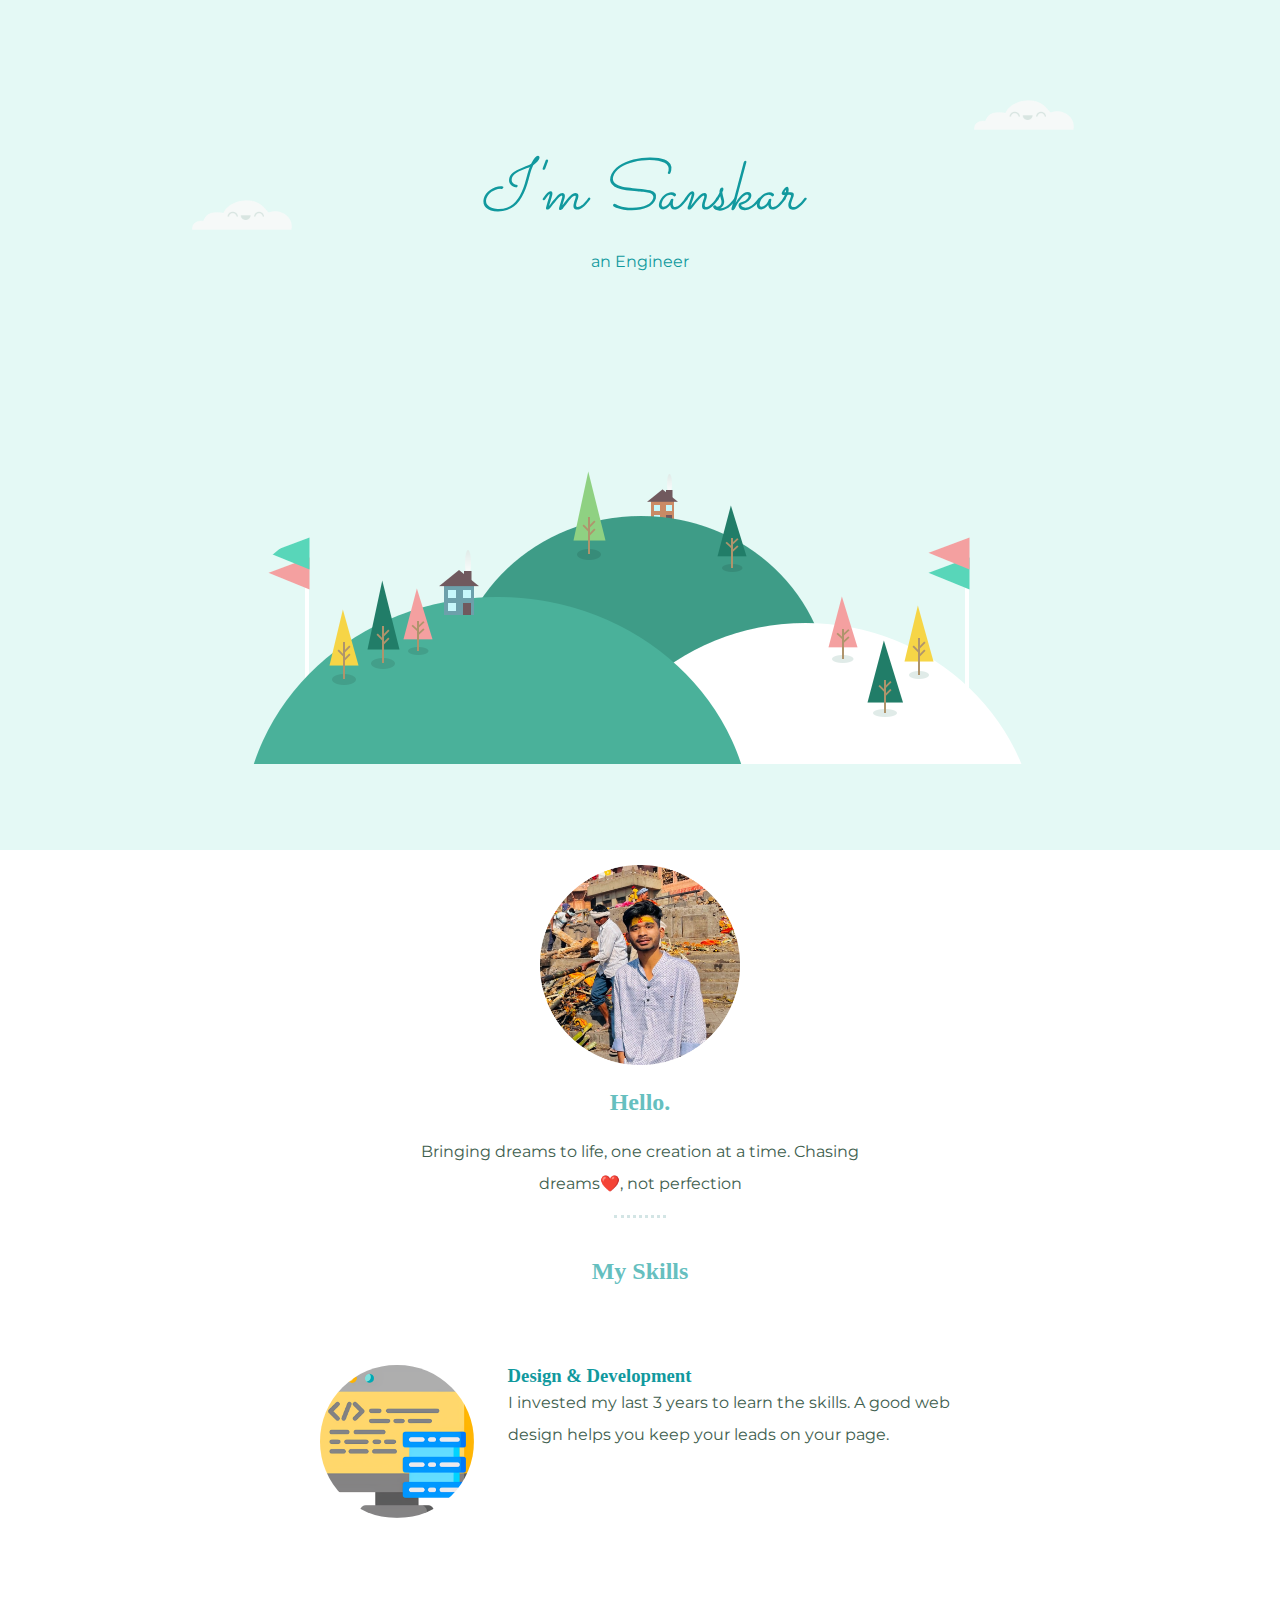
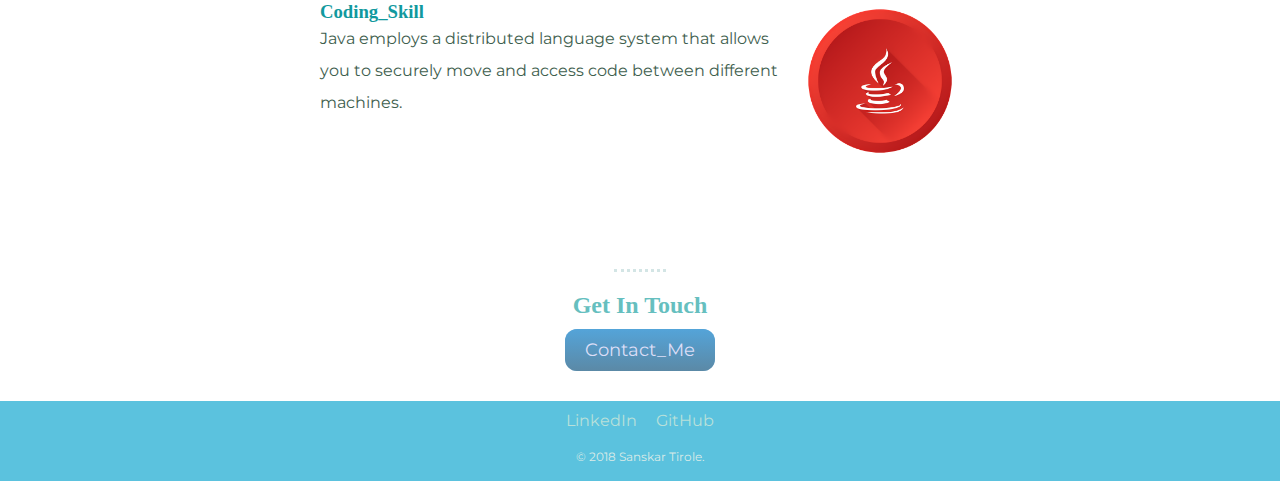
<file: index.html>
<!DOCTYPE html>
<html lang="en">
<head>
    <meta charset="UTF-8">
    <meta name="viewport" content="width=device-width, initial-scale=1.0">
    <title>mysite</title>
    <link rel="stylesheet" href="style.css">
    <link rel="icon" href="favicon.ico"><link rel="preconnect" href="https://fonts.googleapis.com">
    <link rel="preconnect" href="https://fonts.gstatic.com" crossorigin>
    <link href="https://fonts.googleapis.com/css2?family=Montserrat:ital,wght@0,100..900;1,100..900&family=Sacramento&display=swap" rel="stylesheet">
</head>
<body>
    <div class="upper">
 <img class="cloud" src="cloud.png" alt="cloud">
 
        <h1>I'm Sanskar</h1>
        <p class="eng">an Engineer</p>
    <img class="bcloud" src="cloud.png" alt="cloud">
    <img class="mountain" src="land.png" alt="mountain">
</div>

        <div class="middle">
            <div class="mid-ele">
                <img src="my.png" alt="my photo" width="200">
                <h2>Hello.</h2>
                <p class="bio">Bringing dreams to life, one creation at a time. Chasing dreams❤️, not perfection</p>
            </div>
        </div>
        <hr>
        <div class="skills">
            <h2 class="ski">My Skills</h2>
            <div class="skill_row">
                <img class="web-img" src="av6aszr6l.png" alt="web" width="24%">
                <h3>Design & Development</h1>
                <p class="web">I invested my last 3 years to learn the skills. A good web design helps you keep your leads on your page.</p>
            </div>

            <div class="skill_row">
                <img class="java-img" src="transparent-java-logo-red-coffee-mug-icon-with-tilted-rim-and-elongated65cb1f347232b3.6255408017078106124678.png" alt="web" width="25%">
                <h3>Coding_Skill</h1>
                <p class="java">Java employs a distributed language system that allows you to securely move and access code between different machines.</p>
            </div>
        </div>

        <hr>

        <div class="fotter">
            <div class="bot-element">
                <h2>Get In Touch</h2>
                <a  class="btn" href="contact.html">Contact_Me</a> <br>
            </div>
            </div>

            <div class="foot">
                <a href="https://www.linkedin.com/in/sanskar-tirole-62940623b/">LinkedIn</a>
                <a  class="git" href="https://github.com/Sambhav0215">GitHub</a>
                <p class="copy">© 2018 Sanskar Tirole.</p>

            </div>
        
        


    
</body>
</html>
</file>
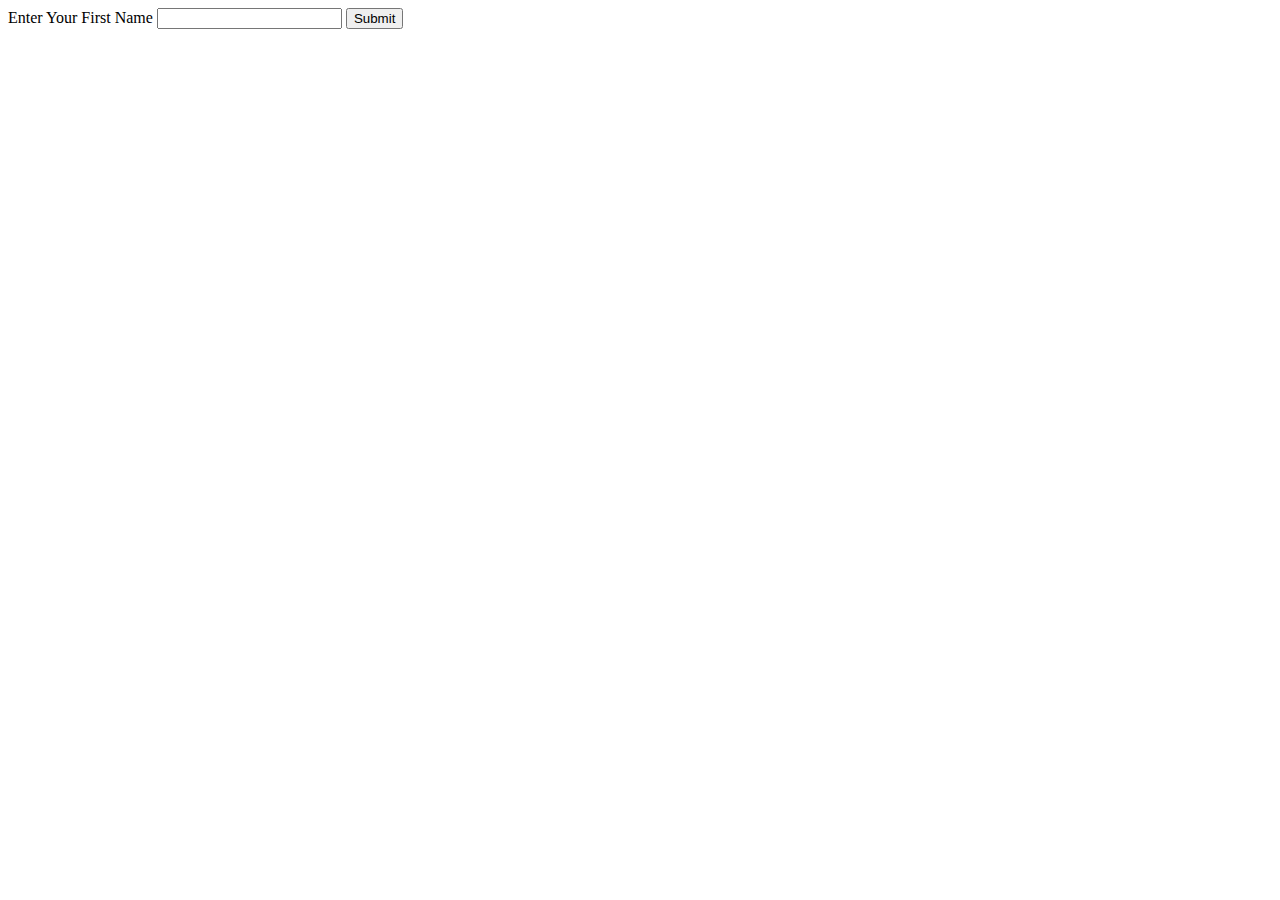
<file: contact.html>
<!DOCTYPE html>
<html lang="en">
<head>
    <meta charset="UTF-8">
    <meta name="viewport" content="width=device-width, initial-scale=1.0">
    <title>contact</title>
    <link rel="icon" href="favicon.ico"><link rel="preconnect" href="https://fonts.googleapis.com">
</head>
<body>
    <label for="FirstName">Enter Your First Name</label>
    <input type="text" name="FirstName" id="">
    <button type="submit">Submit</button>
</body>
</html>
</file>
<file: style.css>
h1{
    margin: 10px auto 0 auto;
    font-family: "Sacramento", cursive;
    font-style: italic;
    font-size: 4.40rem;
    color:#11999E  ;
    /*line-height: 2; same as margin-top*/ 
    font-weight: normal;

}
h2{
    color:#66BFBF ;
}
h3 {
    color:#11999E ;
    margin-bottom: 0px;
}

.upper {
    height: 850px;
    background-color: #E4F9F5;
    position: relative;
    right: 0px;
    left: 0px;

}


 p {
    font-family: "Montserrat", sans-serif;
    margin-top: 0px;
    line-height: 2; 
 }
.eng {
    color: #11999E;
}
body {
    margin: 0px;
    text-align: center;
    color: #405E4E;


}
.cloud {
 width: 100px;
 margin-left: 60%;
 padding-top: 100px;
}
.bcloud {
   
    width: 100px;
    position: absolute;
    left: 15%;
    top: 200px;
    display: block;
}

.mountain {
    width: 800px;
    height: 300px;
    position: relative;
    margin: 170px auto 0 auto;
   
    border-radius: 100% 100% 0% 0%;

   
    
   
}
   

.mid-ele {
    margin-top: 15px;
}


.git {
    margin-left: 5px;
}
.skill_row {
  width: 50%;
  margin: 100px auto 150px auto;
  text-align: left;
  
}
.java-img {
    
    float: right;
}
.web-img {
    border-radius: 100%;
    margin-right: 34px;
    float: left;
}

hr{
    
        border-style: dotted hidden hidden;
        border-width: 3px;
        color: #d3e5e5;
        width: 4%;
        
}
.ski {

    position: relative;
    top:20px;
}
.bio {
    width: 35%;
    margin: auto;

}
.middle {
    margin-bottom: 15px;
}

.btn {
    background: #90c5e8;
    background-image: -webkit-linear-gradient(top, #54a4d9, #5b89a6);
    background-image: -moz-linear-gradient(top, #54a4d9, #5b89a6);
    background-image: -ms-linear-gradient(top, #54a4d9, #5b89a6);
    background-image: -o-linear-gradient(top, #54a4d9, #5b89a6);
    background-image: linear-gradient(to bottom, #54a4d9, #5b89a6);
    -webkit-border-radius: 12;
    -moz-border-radius: 12;
    border-radius: 12px;
    font-family: "Montserrat", sans-serif;
    color: #dcdef7;
    font-size: 18px;
    padding: 10px 20px 10px 20px;
    text-decoration: none;
  }
  
  .btn:hover {
    background: #3e6c79;
    background-image: -webkit-linear-gradient(top, #5bc2de, #69aad6);
    background-image: -moz-linear-gradient(top, #5bc2de, #69aad6);
    background-image: -ms-linear-gradient(top, #5bc2de, #69aad6);
    background-image: -o-linear-gradient(top, #5bc2de, #69aad6);
    background-image: linear-gradient(to bottom, #5bc2de, #69aad6);
    text-decoration: none;
  }
  
  .foot {
    margin-top: 40px;
    background-color: #5bc2de;
    height: 70px;
    padding-top: 10px;
  }
  
.copy {
    color: #daebe8;
    font-size: 0.75rem;
    padding-top: 15px;
}

a {
    color: #b8e0da;
    font-family: "Montserrat", sans-serif;
    margin-right: 10px;
    margin-left: 10px;
    text-decoration: none;
}

a:hover {
    color: #f0f6f5;
}
</file>
